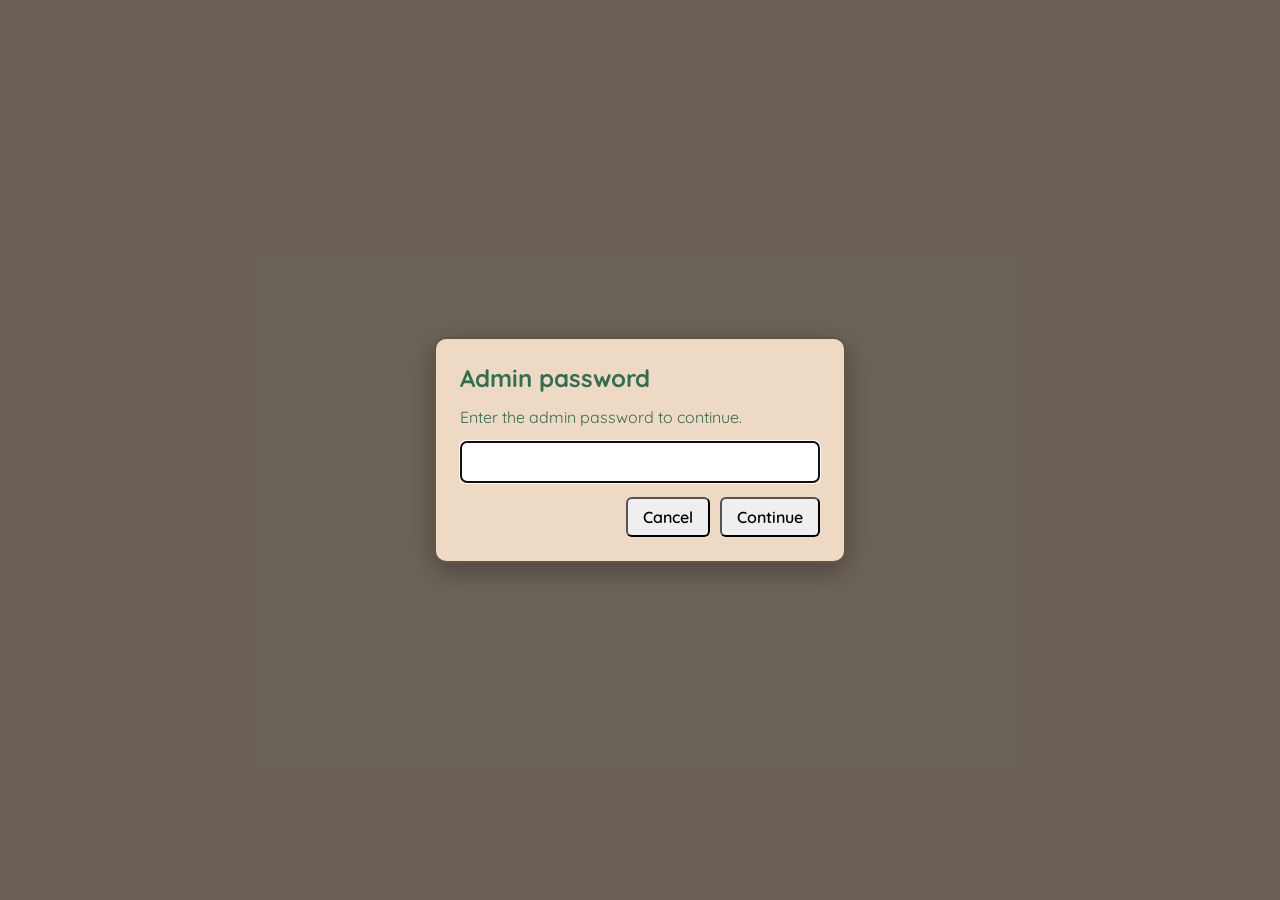
<file: admin.html>
<!DOCTYPE html>
<html lang="en">
  <head>
    <meta charset="UTF-8" />
    <meta name="viewport" content="width=device-width, initial-scale=1.0" />
    <link rel="stylesheet" href="style.css" />
    <title>Admin Panel | Sarudi Clicker</title>
  </head>
  <body>
    <main id="admin-content" class="admin-screen" hidden>
      <h1>Admin Panel</h1>
      <p>This screen is ready for your admin panel design.</p>
      <button id="admin-back-button" class="util-button" type="button">Back to game</button>
    </main>

    <dialog id="admin-password-dialog" class="admin-dialog" aria-labelledby="admin-password-title">
      <form id="admin-password-form">
        <h2 id="admin-password-title">Admin password</h2>
        <label for="admin-password">Enter the admin password to continue.</label>
        <input id="admin-password" name="password" type="password" autocomplete="current-password" required />
        <p id="admin-password-error" class="admin-password-error" role="alert" hidden></p>
        <div class="admin-dialog-actions">
          <button id="admin-password-cancel" class="util-button" type="button">Cancel</button>
          <button class="util-button" type="submit">Continue</button>
        </div>
      </form>
    </dialog>

    <script type="module" src="client/admin.js"></script>
  </body>
</html>
</file>
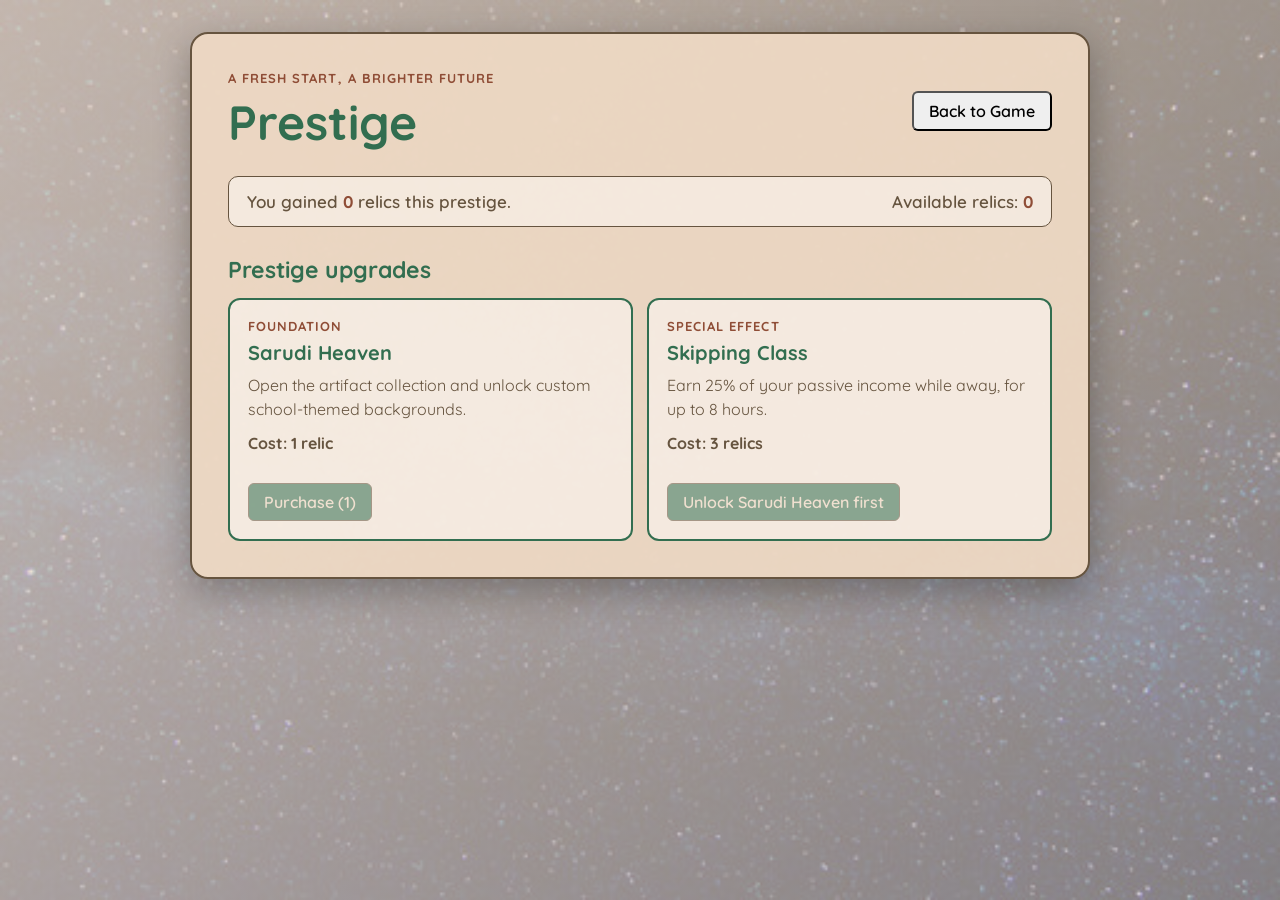
<file: prestige.html>
<!DOCTYPE html>
<html lang="en">
  <head>
    <meta charset="UTF-8" />
    <meta name="viewport" content="width=device-width, initial-scale=1.0" />
    <link rel="stylesheet" href="style.css" />
    <title>Prestige | Sarudi Clicker</title>
  </head>
  <body class="prestige-page">
    <main class="prestige-screen">
      <header class="prestige-header">
        <div>
          <p class="prestige-eyebrow">A fresh start, a brighter future</p>
          <h1>Prestige</h1>
        </div>
        <button id="prestige-back" class="util-button" type="button">Back to Game</button>
      </header>

      <section class="relics-info" aria-label="Relic balance">
        <p>You gained <strong id="relics-earned">0</strong> relics this prestige.</p>
        <p>Available relics: <strong id="relic-balance">0</strong></p>
      </section>

      <section class="prestige-section">
        <h2>Prestige upgrades</h2>
        <div class="prestige-upgrades">
          <article class="prestige-upgrade" id="prestige-upgrade-heaven">
            <div>
              <p class="prestige-upgrade-type">Foundation</p>
              <h3>Sarudi Heaven</h3>
              <p>Open the artifact collection and unlock custom school-themed backgrounds.</p>
              <p class="prestige-upgrade-cost-label">Cost: <strong>1</strong> relic</p>
            </div>
            <button class="prestige-upgrade-button util-button" type="button" data-upgrade="sarudiHeaven">Purchase</button>
          </article>

          <article class="prestige-upgrade" id="prestige-upgrade-skipping-class">
            <div>
              <p class="prestige-upgrade-type">Special effect</p>
              <h3>Skipping Class</h3>
              <p>Earn 25% of your passive income while away, for up to 8 hours.</p>
              <p class="prestige-upgrade-cost-label">Cost: <strong>3</strong> relics</p>
            </div>
            <button class="prestige-upgrade-button util-button" type="button" data-upgrade="skippingClass">Purchase</button>
          </article>
        </div>
      </section>

      <section class="prestige-section" id="artifacts-shop" hidden>
        <h2>School artifacts</h2>
        <div class="prestige-upgrades">
          <article class="prestige-upgrade">
            <div>
              <p class="prestige-upgrade-type">Artifact</p>
              <h3>Teacher's Pet</h3>
              <p>Your perfect attendance earns 10% more Sarudi Bucks from every source.</p>
              <p class="prestige-upgrade-cost-label">Cost: <strong>2</strong> relics</p>
            </div>
            <button class="prestige-upgrade-button util-button" type="button" data-upgrade="teachersPet">Purchase</button>
          </article>

          <article class="prestige-upgrade">
            <div>
              <p class="prestige-upgrade-type">Artifact</p>
              <h3>Golden Lunchbox</h3>
              <p>Double the Sarudi Bucks earned from lucky Golden Sarudi rewards.</p>
              <p class="prestige-upgrade-cost-label">Cost: <strong>3</strong> relics</p>
            </div>
            <button class="prestige-upgrade-button util-button" type="button" data-upgrade="goldenLunchbox">Purchase</button>
          </article>
        </div>
      </section>

      <section class="prestige-section" id="background-shop" hidden>
        <h2>Choose your school grounds</h2>
        <div class="prestige-backgrounds" role="group" aria-label="Custom backgrounds">
          <button class="prestige-background-button" type="button" data-theme="heaven">Sarudi Heaven</button>
          <button class="prestige-background-button" type="button" data-theme="classroom">Chalkboard Classroom</button>
          <button class="prestige-background-button" type="button" data-theme="lunchroom">Golden Lunchroom</button>
        </div>
        <p id="background-status" class="background-status" role="status"></p>
      </section>
    </main>
    <script type="module" src="prestige.js"></script>
  </body>
</html>
</file>
<file: style.css>
@import url('https://fonts.googleapis.com/css2?family=Quicksand:wght@400;500;600;700&display=swap');

:root {
  --color-cream: #EED9C4;
  --color-green: #326e50;
  --color-rust: #8F4D36;
  --color-plum: #775267;
  --color-brown: #66543F;
  --color-shadow: #78634C;
  --color-text-shadow: #B7A58F;
  --color-scroll-thumb: #927A62;
}

body {
  background-color: var(--color-cream);
  color: var(--color-green);
  padding: 0;
  margin: 0;
  text-decoration: none;
  display: grid;
  place-items: center;
  height: 100vh;
  position: relative;
  font-family: 'Quicksand', sans-serif;
  user-select: none;
}

.main {
  display: flex;
  gap: 200px;
  margin-bottom: 100px;
}

.left {
  text-align: center;
  font-size: 25px;
}

.right-navbar {
  display: flex;
  font-weight: bold;
}

.right-navbar>div {
  width: 140px;
  height: 40px;
  background-color: var(--color-rust);
  color: var(--color-cream);
  text-align: center;
  padding-top: 15px;
}

.right-navbar>div:hover {
  opacity: 0.85;
  cursor: pointer;
}

.right-navbar>:first-child {
  background: var(--color-green);
}

.right-navbar>:nth-child(2) {
  background: var(--color-plum);
}

#upgrades-container {
  max-height: 400px;
  width: 400px;
  padding: 20px;
  overflow-y: scroll;
  border: 2px var(--color-brown) solid;
  border-bottom-left-radius: 4px;
  border-bottom-right-radius: 4px;
  box-shadow: 2px 2px 4px var(--color-shadow);
  position: relative;
}

.brown-text {
  font-size: 32px;
  font-weight: 700;
  color: #785E13;
  text-shadow: 2px 2px 3px #333333;
}

.cost-text {
  font-size: 18px;
}

.sarudi-image {
  margin-top: 50px;
  width: 300px;
  border: 1px solid whitesmoke;
  border-radius: 50%;
}

.sarudi-image:hover {
  opacity: 0.9;
  cursor: pointer;
}

.sarudi-image:active {
  opacity: 0.8;
  transform: scale(1.02);
}

.upgrade {
  display: flex;
  align-items: center;
  justify-content: space-between;
  padding: 13px 20px;
  border: 3px solid var(--color-green);
  border-radius: 5px;
  height: 60px;
  width: 330px;
  position: relative;
  margin-bottom: 20px;
}

.upgrade:hover {
  opacity: 0.85;
  cursor: pointer;
}

.type-skill {
  display: none;
}

.type-artifact {
  display: none;
}

.upgrade-img {
  width: 55px;
}

.sarudi-img-container {
  position: relative;
}

.sarudi-img {
  width: 26px;
  height: 25px;
}

.mid-section h4 {
  margin: 0;
  margin-bottom: 20px;
  font-size: 20px;
}

.mid-section p {
  margin: 0;
}

.cost-info {
  display: flex;
  align-items: center;
  gap: 5px;
}

.next-level-info {
  position: absolute;
  inset: 0;
  display: none;
  align-items: center;
  justify-content: center;
  box-sizing: border-box;
  padding: 8px;
  background-color: burlywood;
  text-align: center;
  border: 2px solid black;
  opacity: 0.8;
  color: black;
  font-weight: bold;
  font-size: 18px;
}

.upgrade:hover .next-level-info {
  display: flex;
}

.statistics {
  position: absolute;
  bottom: 0;
  width: 450px;
  padding: 30px;
  border: 2px var(--color-green) solid;
  border-top-right-radius: 10px;
  border-top-left-radius: 10px;
  left: 50%;
  transform: translate(-50%)
}

.texts {
  display: flex;
  gap: 100px;
  justify-content: center;
  font-weight: bold;
  font-size: 22px;
}

.util-buttons {
  position: absolute;
  top: 15px;
  right: 15px;
  display: flex;
  gap: 10px;
}

.util-button {
  padding: 8px 15px;
  font-size: 16px;
  font-weight: 600;
  font-family: inherit;
  border-radius: 6px;
}

.util-button:hover {
  opacity: 0.7;
  cursor: pointer;
}

.util-button:disabled {
  opacity: 0.6;
  cursor: not-allowed;
}

.relic {
  position: absolute;
  top: 20px;
  left: 50%;
  transform: translateX(-50%);
  display: flex;
  align-items: baseline;
  justify-content: center;
  gap: 8px;
  font-size: 20px;
  font-weight: 600;
}

.prestige-dialog {
  box-sizing: border-box;
  width: min(360px, calc(100vw - 48px));
  max-height: calc(100vh - 32px);
  margin: auto;
  overflow-y: auto;
  padding: 24px;
  border: 2px solid var(--color-brown);
  border-radius: 12px;
  background: var(--color-cream);
  color: var(--color-green);
  font: inherit;
  box-shadow: 0 8px 28px rgb(0 0 0 / 30%);
}

.prestige-dialog::backdrop {
  background: rgb(0 0 0 / 55%);
}

.prestige-dialog-actions {
  display: flex;
  flex-wrap: wrap;
  justify-content: flex-end;
  gap: 10px;
}



.admin-easter-egg {
  padding: 0;
  border: 0;
  background: transparent;
  color: #DED9C4;
  font: inherit;
  font-size: 10px;
  cursor: pointer;
}

.admin-easter-egg:focus-visible {
  outline: 1px solid var(--color-green);
  outline-offset: 2px;
}

.last-save {
  position: absolute;
  top: 50px;
  left: 50%;
  transform: translateX(-50%);
  font-size: 16px;
  font-weight: 600;
}

::-webkit-scrollbar {
  width: 10px;
}

::-webkit-scrollbar-track {
  background: var(--color-cream);
}

::-webkit-scrollbar-thumb {
  background: var(--color-scroll-thumb);
}

::-webkit-scrollbar-thumb:hover {
  background: var(--color-green)
}

@media (max-width: 1100px) {
  body {
    height: auto;
    min-height: 100vh;
    display: block;
    padding: 16px;
  }

  section {
    box-sizing: border-box;
    width: 100%;
  }

  .main {
    flex-direction: column;
    align-items: center;
    gap: 32px;
    margin-bottom: 24px;
  }

  #upgrades-container {
    box-sizing: border-box;
    width: min(400px, 100%);
  }

  .upgrade {
    box-sizing: border-box;
    width: 100%;
  }

  .statistics {
    position: static;
    box-sizing: border-box;
    width: min(514px, 100%);
    margin: 0 auto;
    left: auto;
    transform: none;
  }

  .right-navbar {
    flex-wrap: wrap;
    justify-content: center;
  }

  .right-navbar > div {
    flex: 1 1 110px;
    width: auto;
  }

  .util-buttons {
    position: static;
    justify-content: center;
    flex-wrap: wrap;
    margin: 16px 0;
  }

  .relic,
  .last-save {
    position: static;
    transform: none;
    text-align: center;
    margin: 8px 0;
  }

  .texts {
    flex-wrap: wrap;
    gap: 16px;
  }
}

@media (min-width: 640px) and (max-width: 1100px) {
  .main {
    display: grid;
    grid-template-columns: minmax(150px, 0.6fr) minmax(0, 1fr);
    align-items: center;
    gap: 24px;
    width: min(624px, 100%);
    margin: 0 auto 24px;
  }

  .left {
    min-width: 0;
    font-size: clamp(18px, 3vw, 25px);
  }

  .sarudi-image {
    width: min(300px, 100%);
    margin-top: 32px;
  }
}

@media (min-width: 1101px) and (max-height: 800px) {
  body {
    display: block;
    box-sizing: border-box;
    height: auto;
    min-height: 100vh;
    padding: 90px 16px 16px;
  }

  section {
    width: 100%;
  }

  .main {
    justify-content: center;
    margin-bottom: 24px;
  }

  .statistics {
    position: static;
    box-sizing: border-box;
    width: min(514px, 100%);
    margin: 0 auto;
  }
}

.prestige-page {
  box-sizing: border-box;
  display: block;
  min-height: 100vh;
  height: auto;
  padding: 32px 16px;
  color: var(--color-brown);
  background:
    linear-gradient(135deg, rgb(238 217 196 / 82%), rgb(238 217 196 / 55%)),
    url('./assets/prestige.jpg') center / cover fixed;
}

.prestige-screen {
  box-sizing: border-box;
  width: min(900px, 100%);
  margin: 0 auto;
  padding: clamp(20px, 4vw, 36px);
  border: 2px solid var(--color-brown);
  border-radius: 18px;
  background: rgb(238 217 196 / 94%);
  box-shadow: 0 12px 36px rgb(0 0 0 / 28%);
}

.prestige-header {
  display: flex;
  align-items: center;
  justify-content: space-between;
  gap: 20px;
}

.prestige-header h1,
.prestige-section h2,
.prestige-upgrade h3 {
  margin: 0;
  color: var(--color-green);
}

.prestige-header h1 {
  font-size: clamp(32px, 6vw, 48px);
}

.prestige-eyebrow,
.prestige-upgrade-type {
  margin: 0 0 6px;
  color: var(--color-rust);
  font-size: 13px;
  font-weight: 700;
  letter-spacing: 0.08em;
  text-transform: uppercase;
}

.relics-info {
  display: flex;
  flex-wrap: wrap;
  justify-content: space-between;
  gap: 8px 24px;
  margin: 24px 0;
  padding: 14px 18px;
  border: 1px solid var(--color-brown);
  border-radius: 10px;
  background: rgb(255 255 255 / 45%);
  font-size: 17px;
  font-weight: 600;
}

.relics-info p {
  margin: 0;
}

.relics-info strong {
  color: var(--color-rust);
}

.prestige-section {
  margin-top: 28px;
}

.prestige-section h2 {
  margin-bottom: 14px;
  font-size: 23px;
}

.prestige-upgrades {
  display: grid;
  grid-template-columns: repeat(auto-fit, minmax(min(100%, 300px), 1fr));
  gap: 14px;
}

.prestige-upgrade {
  display: flex;
  flex-direction: column;
  justify-content: space-between;
  gap: 18px;
  min-height: 200px;
  padding: 18px;
  border: 2px solid var(--color-green);
  border-radius: 12px;
  background: rgb(255 255 255 / 48%);
}

.prestige-upgrade h3 {
  margin-bottom: 8px;
  font-size: 20px;
}

.prestige-upgrade p:not(.prestige-upgrade-type) {
  margin: 0 0 10px;
  line-height: 1.5;
}

.prestige-upgrade-cost-label {
  font-weight: 700;
}

.prestige-upgrade-button {
  align-self: flex-start;
  border: 1px solid var(--color-brown);
  background: var(--color-green);
  color: var(--color-cream);
}

.prestige-upgrade-button:disabled {
  opacity: 0.55;
  cursor: not-allowed;
}

.prestige-backgrounds {
  display: flex;
  flex-wrap: wrap;
  gap: 10px;
}

.prestige-background-button {
  padding: 10px 14px;
  border: 2px solid var(--color-brown);
  border-radius: 8px;
  background: rgb(255 255 255 / 55%);
  color: var(--color-brown);
  font: inherit;
  font-weight: 600;
  cursor: pointer;
}

.prestige-background-button[aria-pressed="true"] {
  border-color: var(--color-green);
  background: var(--color-green);
  color: var(--color-cream);
}

.background-status {
  min-height: 1.5em;
  margin-bottom: 0;
  font-weight: 600;
}

.prestige-page.theme-heaven {
  background-image: linear-gradient(135deg, rgb(238 217 196 / 78%), rgb(204 232 240 / 55%)), url('./assets/prestige.jpg');
}

.prestige-page.theme-classroom {
  background-image: linear-gradient(135deg, rgb(238 217 196 / 86%), rgb(50 110 80 / 26%)), url('./assets/prestige.jpg');
}

.prestige-page.theme-lunchroom {
  background-image: linear-gradient(135deg, rgb(238 217 196 / 82%), rgb(208 166 75 / 36%)), url('./assets/prestige.jpg');
}

.game-theme.theme-heaven {
  background-image: linear-gradient(135deg, rgb(204 232 240 / 72%), rgb(238 217 196 / 72%));
}

.game-theme.theme-classroom {
  background-image: linear-gradient(135deg, rgb(50 110 80 / 20%), rgb(238 217 196 / 80%));
}

.game-theme.theme-lunchroom {
  background-image: linear-gradient(135deg, rgb(208 166 75 / 28%), rgb(238 217 196 / 82%));
}

@media (max-width: 520px) {
  .prestige-page {
    padding: 12px;
  }

  .prestige-header {
    align-items: flex-start;
  }

  .prestige-header .util-button {
    flex-shrink: 0;
    padding: 8px 10px;
    font-size: 14px;
  }

  .relics-info {
    flex-direction: column;
    font-size: 15px;
  }
}

#golden-sarudi-layer {
    position: fixed;
    inset: 0;
    z-index: 999;
    pointer-events: none;
}

.golden-sarudi {
    position: absolute;
    width: 64px;
    height: 64px;
    background-image: url('./assets/goldensarudi.png');
    background-size: cover;
    cursor: pointer;
    pointer-events: auto;
    animation: fadeIn 0.5s ease-in;
}

.popup-text {
    position: fixed;
    top: 18%;
    left: 50%;
    z-index: 1000;
    transform: translateX(-50%);
    padding: 12px 20px;
    border: 2px solid var(--color-brown);
    border-radius: 10px;
    background: var(--color-green);
    box-shadow: 0 4px 12px rgb(0 0 0 / 25%);
    color: var(--color-cream);
    font-size: 20px;
    font-weight: 700;
    text-align: center;
    pointer-events: none;
    transition: opacity 1s ease;
    animation: popup-appear 0.25s ease-out;
}

.admin-dialog {
    width: min(360px, calc(100vw - 48px));
    padding: 24px;
    border: 2px solid var(--color-brown);
    border-radius: 12px;
    background: var(--color-cream);
    color: var(--color-green);
    font: inherit;
    box-shadow: 0 8px 28px rgb(0 0 0 / 30%);
}

.admin-dialog::backdrop {
    background: rgb(0 0 0 / 55%);
}

.admin-dialog form {
    display: grid;
    gap: 14px;
}

.admin-dialog h2,
.admin-dialog p {
    margin: 0;
}

.admin-dialog input {
    box-sizing: border-box;
    width: 100%;
    padding: 10px 12px;
    border: 1px solid var(--color-brown);
    border-radius: 6px;
    font: inherit;
}

.admin-password-error {
    color: #a32323;
    font-weight: 700;
}

.admin-dialog-actions {
    display: flex;
    justify-content: flex-end;
    gap: 10px;
}

.admin-screen {
    width: min(900px, calc(100% - 32px));
    min-height: 60vh;
    padding: 24px;
    border: 2px solid var(--color-green);
    border-radius: 10px;
    background: var(--color-cream);
}

#admin-content[hidden] {
    display: none;
}

@keyframes popup-appear {
    from { opacity: 0; transform: translate(-50%, 8px) scale(0.95); }
    to { opacity: 1; transform: translate(-50%, 0) scale(1); }
}

@keyframes fadeIn {
    from { opacity: 0; transform: scale(0.5); }
    to { opacity: 1; transform: scale(1); }
}
</file>
